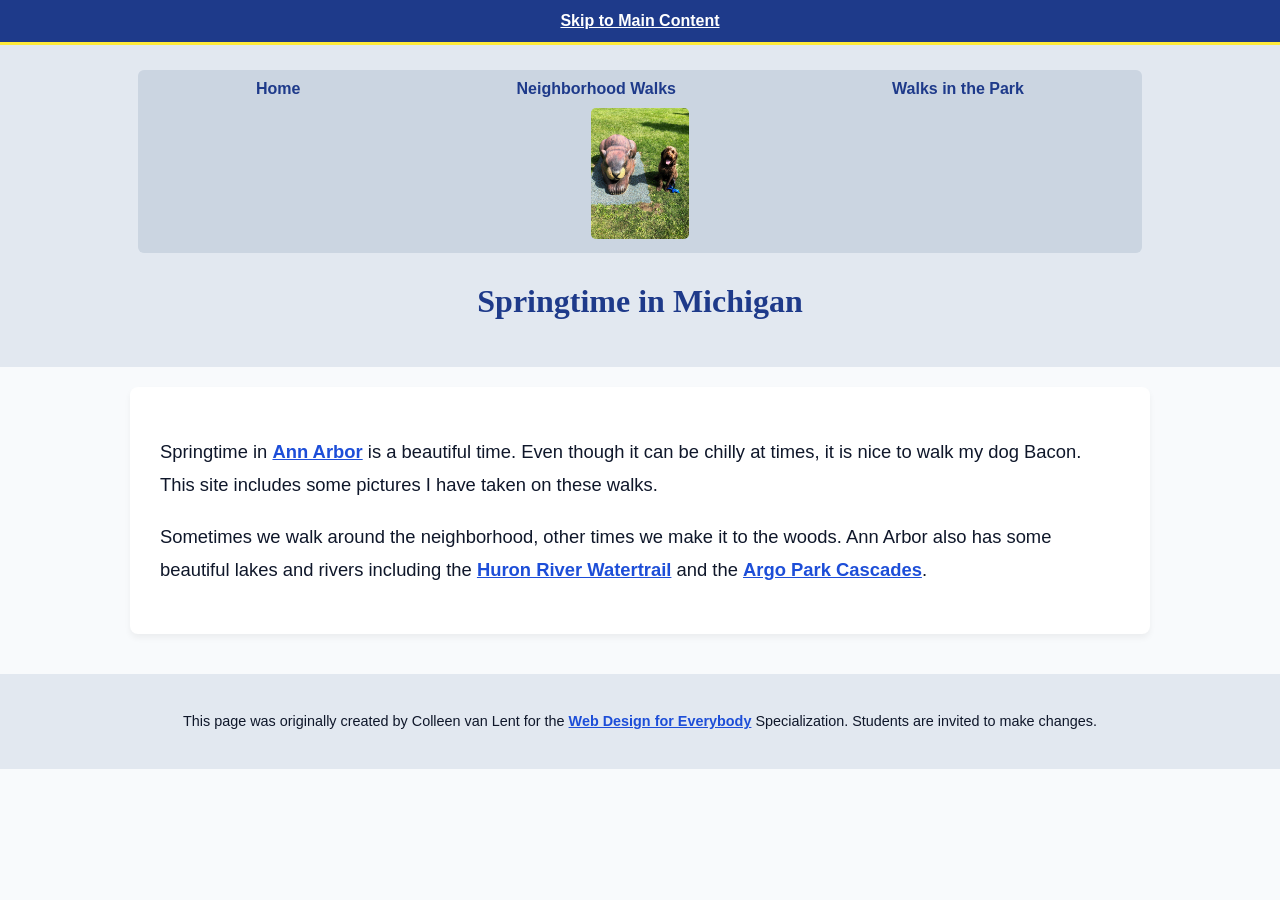
<file: index.html>
<!DOCTYPE html>
<html lang="en">

<head>
  <meta charset="utf-8">
  <meta name="viewport" content="width=device-width">
  <title>Springtime In Michigan</title>
  <!-- Pautan ke Fail CSS Tunggal -->
  <link rel="stylesheet" href="css/style.css">
</head>

<body>
  <!-- 1. TUGASAN BARU: Pautan Skip to Main Content (Sentiasa Kelihatan) -->
  <a class="skip-link" href="#main">Skip to Main Content</a>

  <header>
    <nav>
      <ul>
        <li><a href="index.html">Home</a></li>
        <li><a href="neighborhood.html">Neighborhood Walks</a></li>
        <li><a href="parks.html">Walks in the Park</a></li>
      </ul>
      <!-- 2. TUGASAN BARU: Imej dipindahkan ke dalam 'nav' untuk dipadankan dengan pemilih 'nav img' -->
      <img src="images/compressed_BaconGallupPark.jpg" alt="Brown Labradoodle sitting next to a statue.">
    </nav>
    <h1>Springtime in Michigan</h1>
  </header>

  <!-- 3. TUGASAN BARU: Menambah id="main" untuk melompat dari Skip Link -->
  <main id="main">
    <p>Springtime in <a href="https://www.michigan.org/city/ann-arbor">Ann Arbor</a> is a beautiful time. Even though
      it can be chilly at times, it is nice to walk my dog Bacon. This site includes some pictures I have taken on
      these walks. </p>

    <p>Sometimes we walk around the neighborhood, other times we make it to the woods. Ann Arbor also has some
      beautiful lakes and rivers including the <a
        href="https://www.annarbor.org/things-to-do/recreation-outdoors/huron-river/">Huron River Watertrail</a> and
      the <a href="https://www.a2gov.org/departments/Parks-Recreation/parks-places/argo/pages/default.aspx">Argo Park
        Cascades</a>.</p>
  </main>

  <footer>
    <p>This page was originally created by Colleen van Lent for the <a
        href="https://www.coursera.org/specializations/web-design"> Web Design for Everybody</a> Specialization.
      Students are invited to make changes.</p>
  </footer>

</body>

</html>
</file>
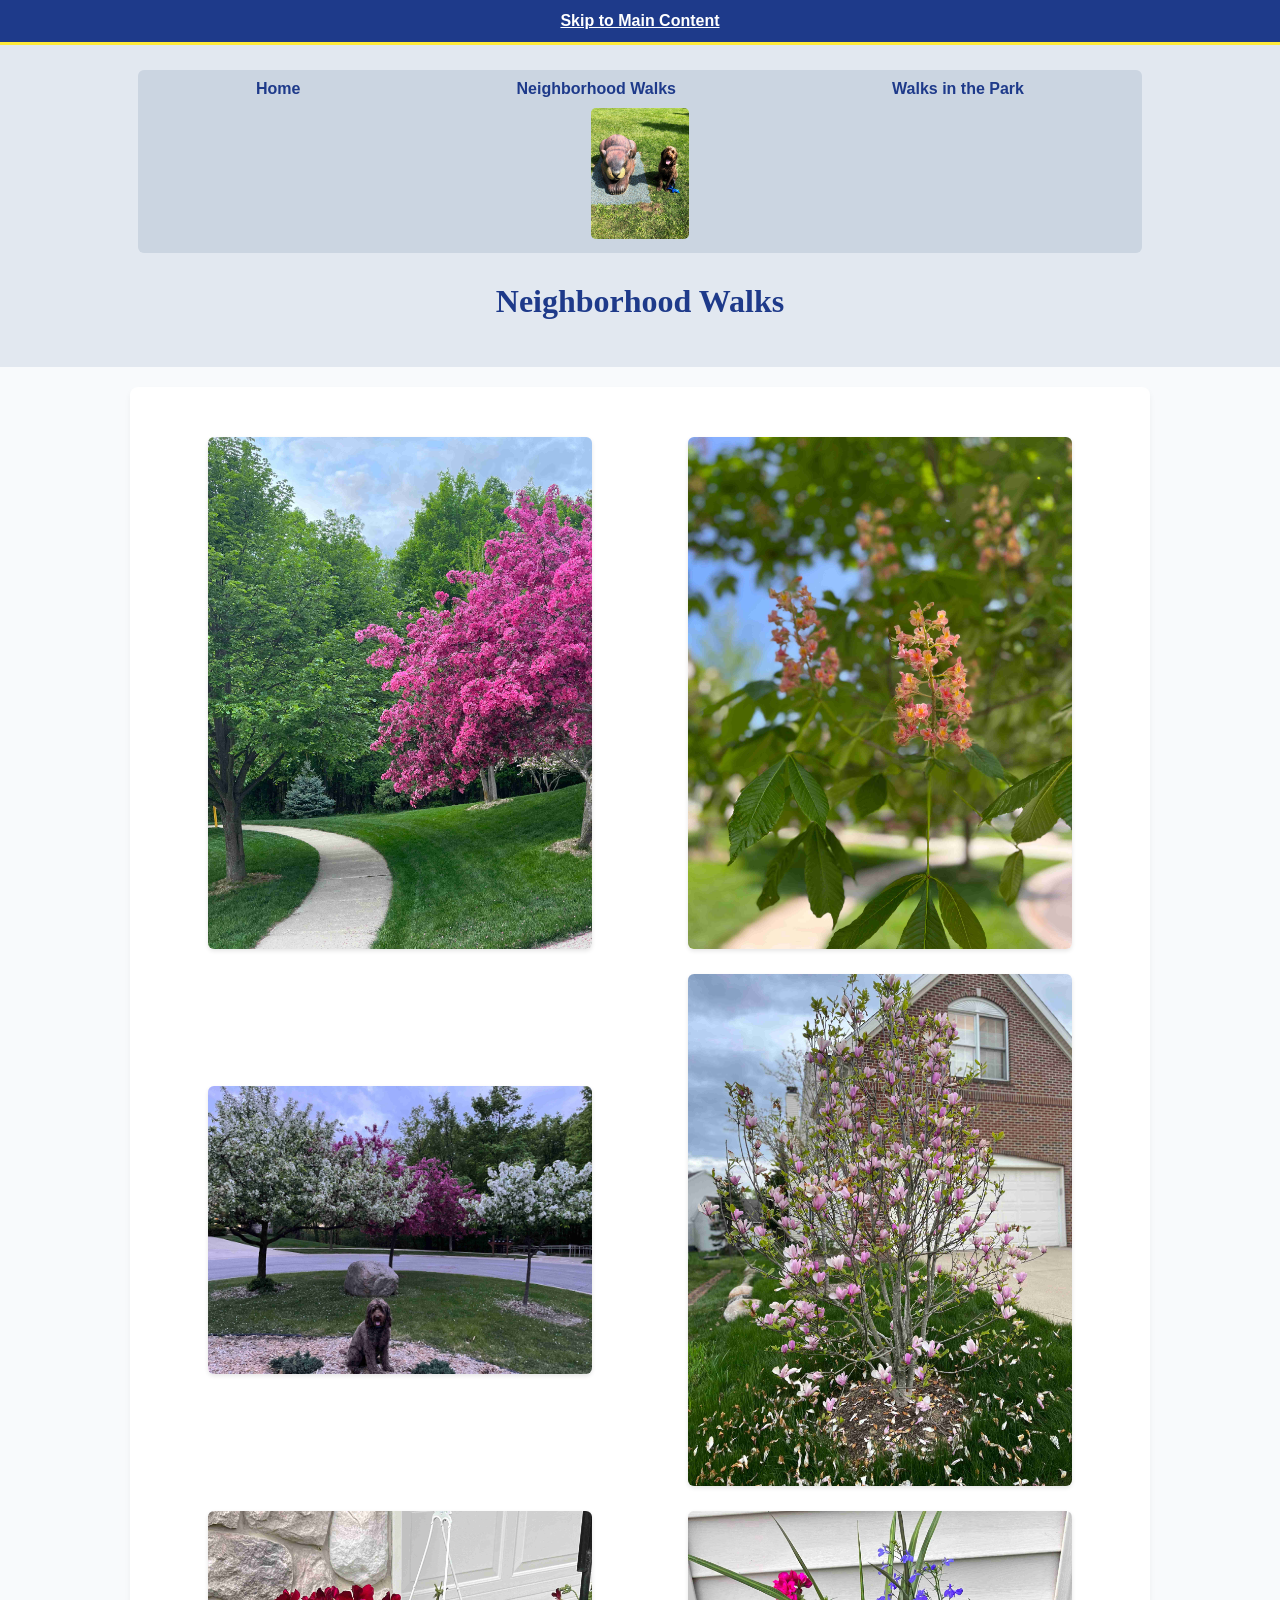
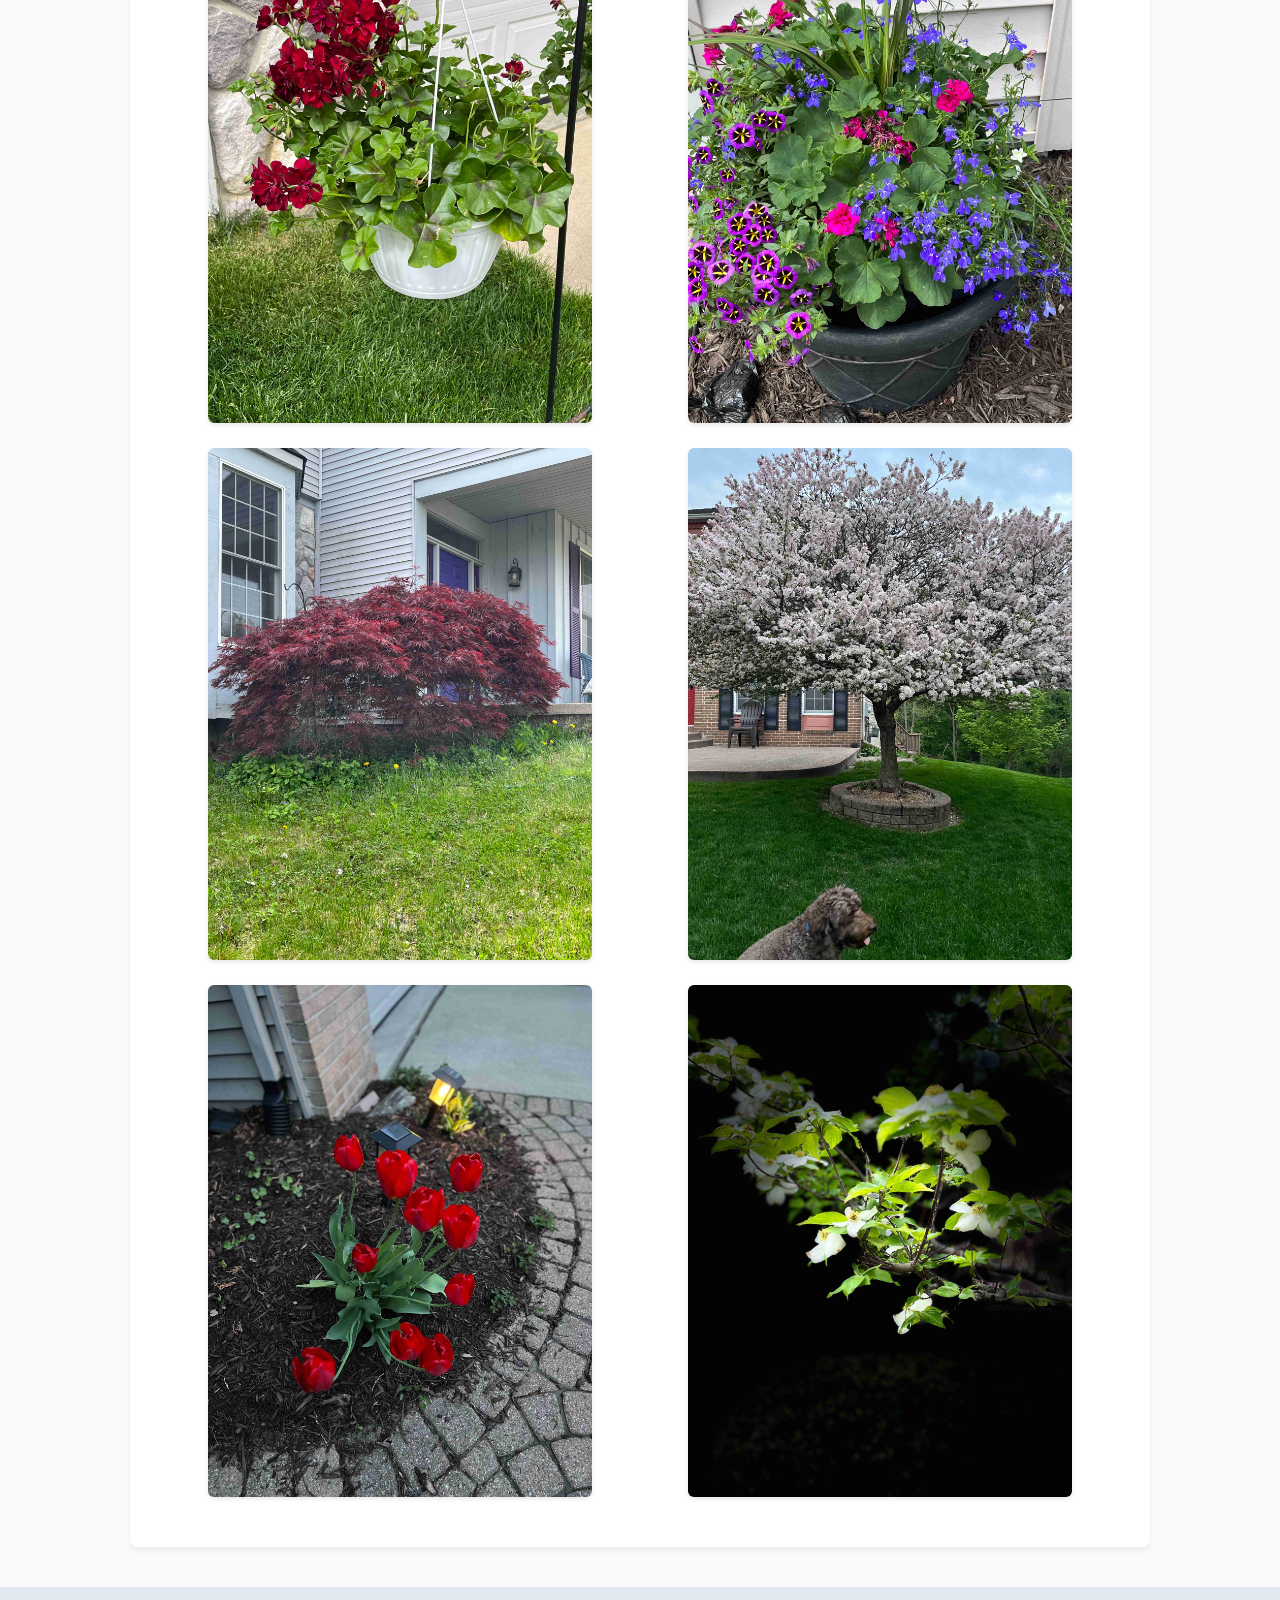
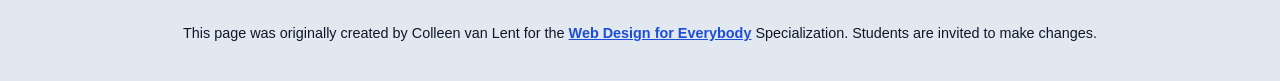
<file: neighborhood.html>
<!DOCTYPE html>
<html lang="en">

<head>
  <meta charset="utf-8">
  <meta name="viewport" content="width=device-width">
  <title>Neighborhood Walk</title>
  <!-- Pautan ke Fail CSS Tunggal -->
  <link rel="stylesheet" href="css/style.css">
</head>

<body>
  <!-- 1. TUGASAN BARU: Pautan Skip to Main Content (Sentiasa Kelihatan) -->
  <a class="skip-link" href="#main">Skip to Main Content</a>

  <header>
    <nav>
      <ul>
        <li><a href="index.html">Home</a></li>
        <li><a href="neighborhood.html">Neighborhood Walks</a></li>
        <li><a href="parks.html">Walks in the Park</a></li>
      </ul>
      <!-- 2. TUGASAN BARU: Imej dipindahkan ke dalam 'nav' untuk dipadankan dengan pemilih 'nav img' -->
      <img src="images/compressed_BaconGallupPark.jpg" alt="Brown Labradoodle sitting next to a statue.">
    </nav>
    <h1>Neighborhood Walks</h1>
  </header>

  <!-- 3. TUGASAN BARU: Menambah id="main" untuk melompat dari Skip Link -->
  <main id="main">
    <!-- 4. TUGASAN BARU: Menambah class="grid" pada pembungkus imej untuk Grid 2-kolum -->
    <div class="grid">
      <img src="images/compressed_bend_in_the_road.png"
        alt="a purple tree stands in contrast to the green leaved trees along a bend in the road" width="100">
      <img src="images/compressed_pink_blossoms.png" alt="small pink blossoms on an otherwise green leaved tree"
        width="100">
      <img src="images/compressed_blooming_trees.png"
        alt="brown labradoodle sitting in front of white and purple blooming  trees" width="100">
      <img src="images/compressed_falling_petals.png" alt="a purple tulip tree that is beginning to shed its petals"
        width="100">
      <img src="images/compressed_hanging_plants.png" alt="red and green plants in a decorative hanging basket"
        width="100">
      <img src="images/compressed_potted_plants.png"
        alt="a decorative planter with a variety of brightly colored plants " width="100">
      <img src="images/compressed_red_maple.png" alt="a small Japanese maple tree in front of a putple door"
        width="100">
      <img src="images/compressed_tree_with_white_blooms.png"
        alt="brown labradoodle sitting in front of tree blooming with white petals" width="100">
      <img src="images/compressed_tulips.png" alt="bright red tulips in front of a garden light" width="100">
      <img src="images/compressed_white_buds_on_tree.png"
        alt="artsy shot of white blooms on a green tree with a dark background" width="100">
    </div>
  </main>

  <footer>
    <p>This page was originally created by Colleen van Lent for the <a
        href="https://www.coursera.org/specializations/web-design"> Web Design for Everybody</a> Specialization.
      Students are invited to make changes.</p>
  </footer>

</body>

</html>
</file>
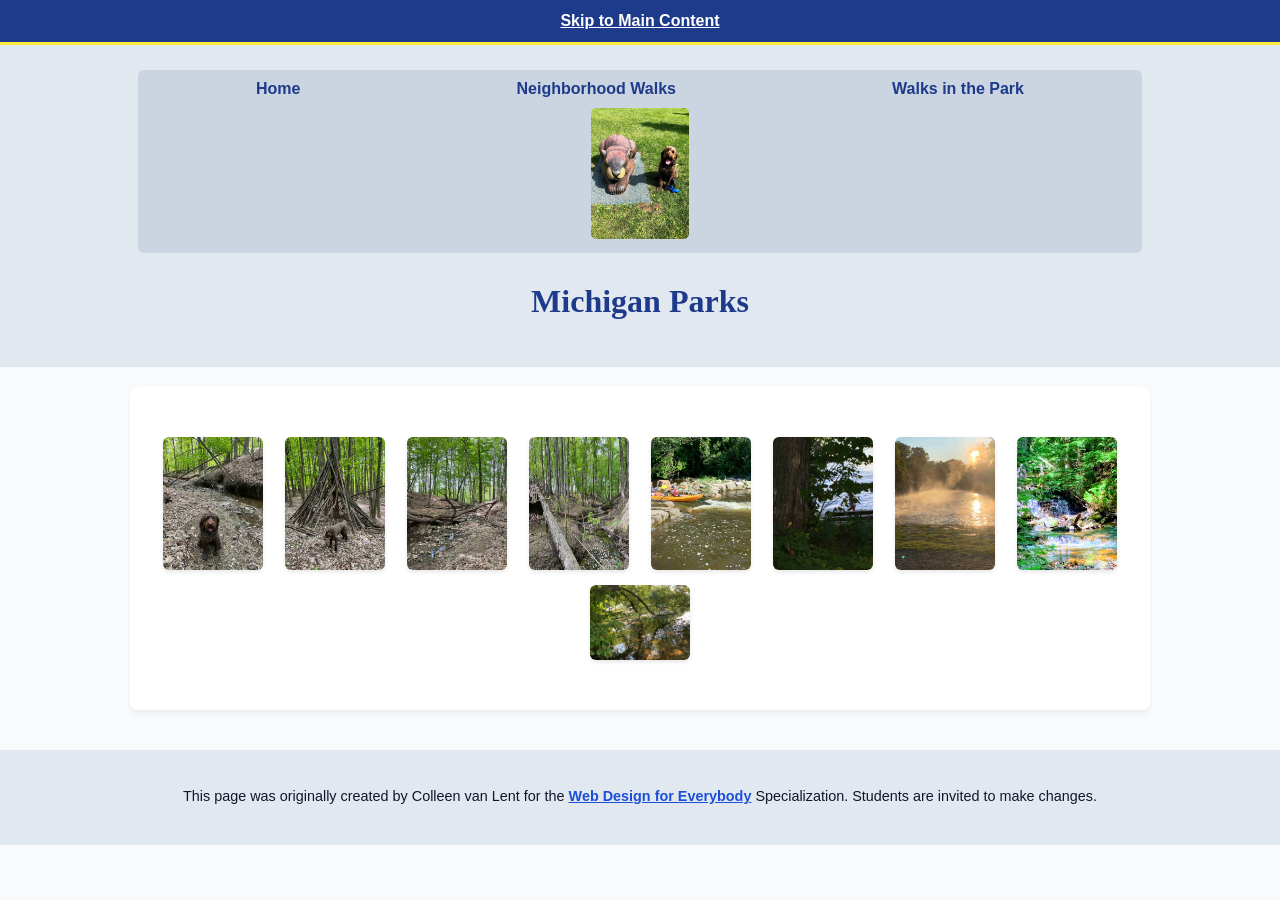
<file: parks.html>
<!DOCTYPE html>
<html lang="en">

<head>
  <meta charset="utf-8">
  <meta name="viewport" content="width=device-width">
  <title>Walks in the Park</title>
  <!-- Pautan ke Fail CSS Tunggal -->
  <link rel="stylesheet" href="css/style.css">
</head>

<body>
  <!-- 1. TUGASAN BARU: Pautan Skip to Main Content (Sentiasa Kelihatan) -->
  <a class="skip-link" href="#main">Skip to Main Content</a>

  <header>
    <nav>
      <ul>
        <li><a href="index.html">Home</a></li>
        <li><a href="neighborhood.html">Neighborhood Walks</a></li>
        <li><a href="parks.html">Walks in the Park</a></li>
      </ul>
      <!-- 2. TUGASAN BARU: Imej dipindahkan ke dalam 'nav' untuk dipadankan dengan pemilih 'nav img' -->
      <img src="images/compressed_BaconGallupPark.jpg" alt="Brown Labradoodle sitting next to a statue.">
    </nav>
    <h1>Michigan Parks</h1>
  </header>

  <!-- 3. TUGASAN BARU: Menambah id="main" untuk melompat dari Skip Link -->
  <main id="main">
    <!-- 4. TUGASAN BARU: Menambah class="flex" pada pembungkus imej untuk CSS Flexbox -->
    <div class="flex">
      <img src="images/compressed_bacon_in_the_woods.png"
        alt="brown labradoodle sitting near a stream in a wooded setting" width="100">
      <img src="images/compressed_bacon_near_the_fort.png"
        alt="brown labradoodle posing in front of a makeshift fort made of branches" width="100">
      <img src="images/compressed_downed_tree.png" alt="a downed tree crossign a stream" width="100">
      <img src="images/compressed_fort_in_woods.png" alt="a small fort made of branches" width="100">
      <img src="images/compressed_huron_river_cascades.JPG" alt=" two people on a kayak approaching some small rapids"
        width="100">
      <img src="images/compressed_lake_view.JPG" alt="a glimpse of a child running along a lake obscured by branches"
        width="100">
      <img src="images/compressed_mist_over_huron_river.JPG" alt="the mist rising over a river in the morning"
        width="100">
      <img src="images/compressed_munising.jpg" alt="small waterfall" width="100">
      <img src="images/compressed_reflected_tree.JPG" alt="reflection of a lake and trees" width="100">
    </div>
  </main>

  <footer>
    <p>This page was originally created by Colleen van Lent for the <a
        href="https://www.coursera.org/specializations/web-design"> Web Design for Everybody</a> Specialization.
      Students are invited to make changes.</p>
  </footer>

</body>

</html>
</file>
<file: css/style.css>
/* =========================================================================
   CSS Stylesheet - Springtime in Michigan (Homework 2 Style with Visible Skip Link)
   ========================================================================= */

/* --- ACCESSIBILITY: Skip-Link Styling (Permanently Visible Banner) --- */
.skip-link,
.skip-link:visited {
  display: block;
  /* Spans across the full width of the screen */
  text-align: center;
  /* Centers the text */
  background-color: #1e3a8a;
  /* Deep blue background */
  color: #ffffff !important;
  /* Pure white text for WCAG AAA compliance */
  padding: 12px;
  /* Padding to make it a clickable banner */
  text-decoration: underline;
  /* Standard underline for link accessibility */
  font-weight: bold;
  border-bottom: 3px solid #ffeb3b;
  /* Bright yellow accent border */
  font-family: 'Segoe UI', Arial, sans-serif;
  font-size: 1rem;
}

.skip-link:hover,
.skip-link:focus {
  background-color: #1d4ed8;
  /* Lighter blue on hover */
  color: #ffeb3b !important;
  /* Turns text yellow on hover/focus */
  outline: none;
}

/* --- 1. BODY STYLING --- */
body {
  font-family: 'Segoe UI', Arial, sans-serif;
  font-size: 16px;
  margin: 0;
  padding: 0;
  background-color: #f8fafc;
  color: #0f172a;
}

/* --- 2. HEADER STYLING --- */
header {
  background-color: #e2e8f0;
  color: #0f172a;
  padding: 25px;
  text-align: center;
}

/* --- 3. NAV STYLING (Instruction 3: inline-block, width 80%) --- */
nav {
  background-color: #cbd5e1;
  padding: 10px;
  border-radius: 6px;
  margin-bottom: 15px;
  display: inline-block;
  width: 80%;
}

/* Navigation lists layout */
nav ul {
  list-style-type: none;
  padding: 0;
  margin: 0;
  display: flex;
  justify-content: space-around;
  align-items: center;
}

/* --- 4. LI STYLING (Instruction 2: Commented out original li rules) --- */
/*
li {
  display: inline-block;
  width: 30%;
  text-align: center;
}
*/

/* Navigation Links styling with AAA Contrast level colors */
nav a,
nav a:visited {
  color: #1e3a8a;
  text-decoration: none;
  font-weight: bold;
  padding: 8px 12px;
}

nav a:hover,
nav a:focus {
  background-color: #e2e8f0;
  border-radius: 4px;
  text-decoration: underline;
}

/* --- 5. DESCENDANT SELECTOR FOR NAV IMAGE (Instruction 4: width 10%) --- */
nav img {
  width: 10%;
  height: auto;
  margin-top: 10px;
  border-radius: 5px;
}

/* --- 6. H1 STYLING --- */
h1 {
  text-align: center;
  font-family: 'Georgia', Times, serif;
  color: #1e3a8a;
  margin-top: 15px;
}

/* --- 7. MAIN STYLING --- */
main {
  background-color: #ffffff;
  font-size: 1.15rem;
  padding: 30px;
  max-width: 960px;
  margin: 20px auto;
  border-radius: 8px;
  box-shadow: 0 4px 6px rgba(0, 0, 0, 0.05);
}

/* --- 8. PARAGRAPH (p) STYLING --- */
p {
  line-height: 1.8;
  color: #0f172a;
}

/* Inline Links Accessibility */
main a,
main a:visited {
  color: #1d4ed8;
  font-weight: bold;
  text-decoration: underline;
}

main a:hover,
main a:focus {
  color: #1e3a8a;
  text-decoration: none;
}

/* --- 9. GRID CLASS STYLING (Instructions 5 & 7: 2-column grid, approximately 40% each) --- */
.grid {
  display: grid;
  grid-template-columns: 40% 40%;
  justify-content: space-around;
  align-items: center;
  row-gap: 25px;
  margin: 20px 0;
}

/* --- 10. GRID IMAGE DESCENDANT SELECTOR (Instruction 6: 100% width) --- */
.grid img {
  width: 100%;
  height: auto;
  border-radius: 6px;
  box-shadow: 0 2px 4px rgba(0, 0, 0, 0.1);
}

/* --- 11. FLEX CLASS STYLING (Instruction 8: flex display, wrap, space-around) --- */
.flex {
  display: flex;
  flex-wrap: wrap;
  justify-content: space-around;
  gap: 15px;
  margin: 20px 0;
}

/* Styles general images inside flexbox nicely */
.flex img {
  max-width: 150px;
  height: auto;
  border-radius: 6px;
  box-shadow: 0 2px 4px rgba(0, 0, 0, 0.1);
  transition: transform 0.2s;
}

.flex img:hover {
  transform: scale(1.05);
}

/* --- 12. FOOTER STYLING --- */
footer {
  background-color: #e2e8f0;
  color: #0f172a;
  text-align: center;
  padding: 20px;
  font-size: 0.9rem;
  margin-top: 40px;
}

footer p {
  color: #0f172a !important;
}

footer a,
footer a:visited {
  color: #1d4ed8;
  text-decoration: underline;
  font-weight: bold;
}

footer a:hover,
footer a:focus {
  color: #1e3a8a;
}
</file>
